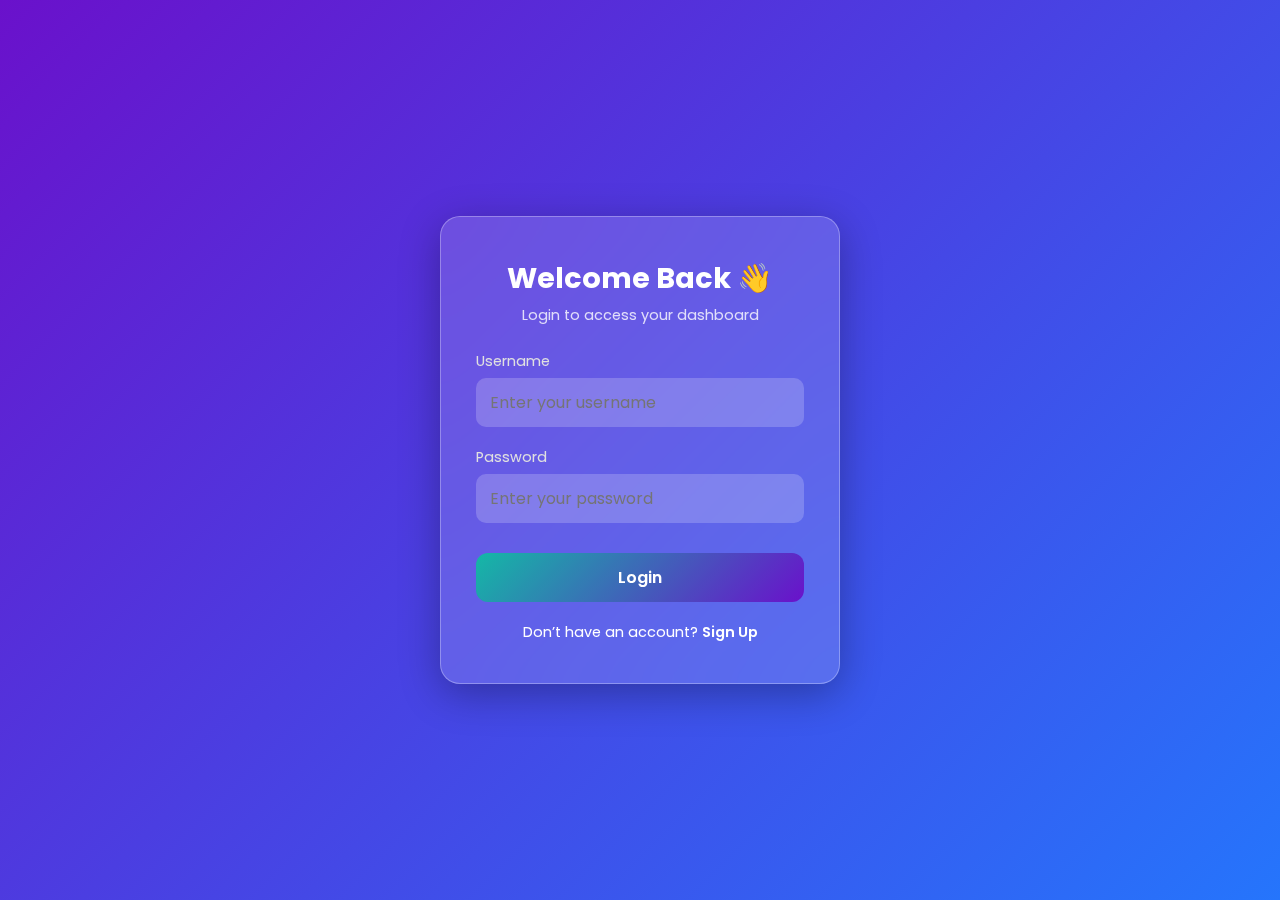
<file: index.html>
<!DOCTYPE html>
<html lang="en">

<head>
  <meta charset="UTF-8">
  <meta name="viewport" content="width=device-width, initial-scale=1.0">
  <title>Dashboard</title>
  <link rel="icon" type="image/png" href="icon.jpg">
  <link rel="stylesheet" href="style.css">
</head>

<body>
  <div class="content">
    <div class="parent">

      <!-- Sidebar -->
      <div class="div1">
        <div class="user">
          <img src="user.png" alt="">
          <div class="name" id="displayName">Username</div>
        </div>

        <nav class="menu">
          <a href="#" class="active">🏠 Dashboard</a>
          <a href="#">📅 Calendar</a>
          <a href="#">🌟 Important</a>
          <a href="#">⚙️ Settings</a>
          <a href="#" id="logoutBtn">🚪 Logout</a>
        </nav>
      </div>

      <!-- Main task area -->
      <div class="div3">
        <h2 class="section-title">My Tasks</h2>

        <div class="tasks-container" id="tasksContainer">
          <div class="task">
            <div class="checkbox-wrapper">
              <input type="checkbox" id="task1" class="input">
              <label for="task1" class="checkbox" title="Mark as done">
                <svg viewBox="0 0 18 18">
                  <path
                    d="M1,9 L1,3.5 C1,2 2,1 3.5,1 L14.5,1 C16,1 17,2 17,3.5 L17,14.5 C17,16 16,17 14.5,17 L3.5,17 C2,17 1,16 1,14.5 L1,9 Z">
                  </path>
                  <polyline points="1 9 7 14 15 4"></polyline>
                </svg>
              </label>
              <label for="task1" class="label">Finish DSA assignment</label>
            </div>

            <!-- Task action buttons -->
            <div class="task-actions">
              <button class="star-btn" title="Mark as important">☆</button>
              <button class="delete-btn" title="Delete task">🗑</button>
            </div>
          </div>

        </div>

        <div class="button" id="addTaskBtn">
          <button id="addTaskBtn" title="Add a new task">Add Task</button>
        </div>
      </div>

      <!-- Bottom Email Section -->
      <div class="div2">
        <div class="email">
          <img src="user.png" alt="">
          <div class="emailname">user@gmail.com</div>
        </div>
      </div>

      <!-- Footer -->
      <div class="div4">
        <footer>&copy; 2025 Your Company Name</footer>
      </div>

    </div>
  </div>

  <div id="taskModal" class="modal-overlay">
    <div class="modal-content">
      <button class="modal-close-btn">&times;</button>
      <h3 id="modalTaskName"></h3>
      <p id="modalTaskDescription"></p>
    </div>
  </div>


  <script src="script.js"></script>
</body>

</html>
</file>
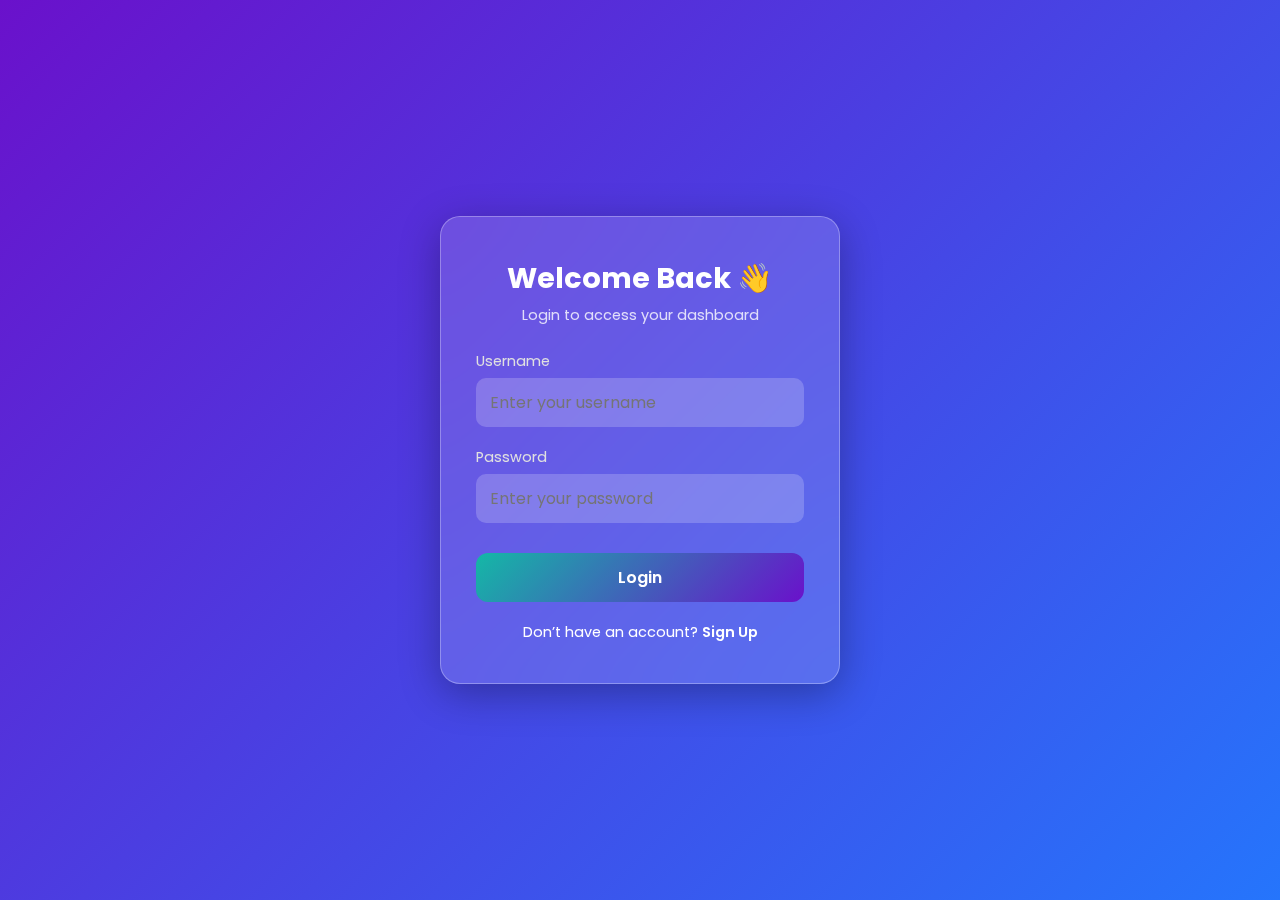
<file: addtask.html>
<!DOCTYPE html>
<html lang="en">

<head>
  <meta charset="UTF-8">
  <meta name="viewport" content="width=device-width, initial-scale=1.0">
  <title>Add Task</title>
  <link rel="icon" type="image/png" href="icon.jpg">
  <link rel="stylesheet" href="task-style.css">
  <link rel="icon" type="image/png" href="icon.jpg">
</head>

<body>
  <div class="form-container">
    <h2 class="form-title">Add a New Task</h2>
    <form action="index.html" id="addTaskForm">
      <div class="form-group">
        <label for="taskName">Task Name</label>
        <input type="text" id="taskName" name="taskName" placeholder="e.g., Finish project report" required>
      </div>
      <div class="form-group">
        <label for="taskDescription">Description (Optional)</label>
        <textarea id="taskDescription" name="taskDescription" rows="4"
          placeholder="Add more details about the task..."></textarea>
      </div>
      <div class="form-group">
        <label for="dueDate">Due Date</label>
        <input type="date" id="dueDate" name="dueDate">
      </div>
      <div class="form-actions">
        <button type="submit" class="save-btn">Save Task</button>
        <a href="index.html" class="cancel-btn">Cancel</a>
      </div>
    </form>
  </div>

  <script src="script.js"></script>
</body>

</html>
</file>
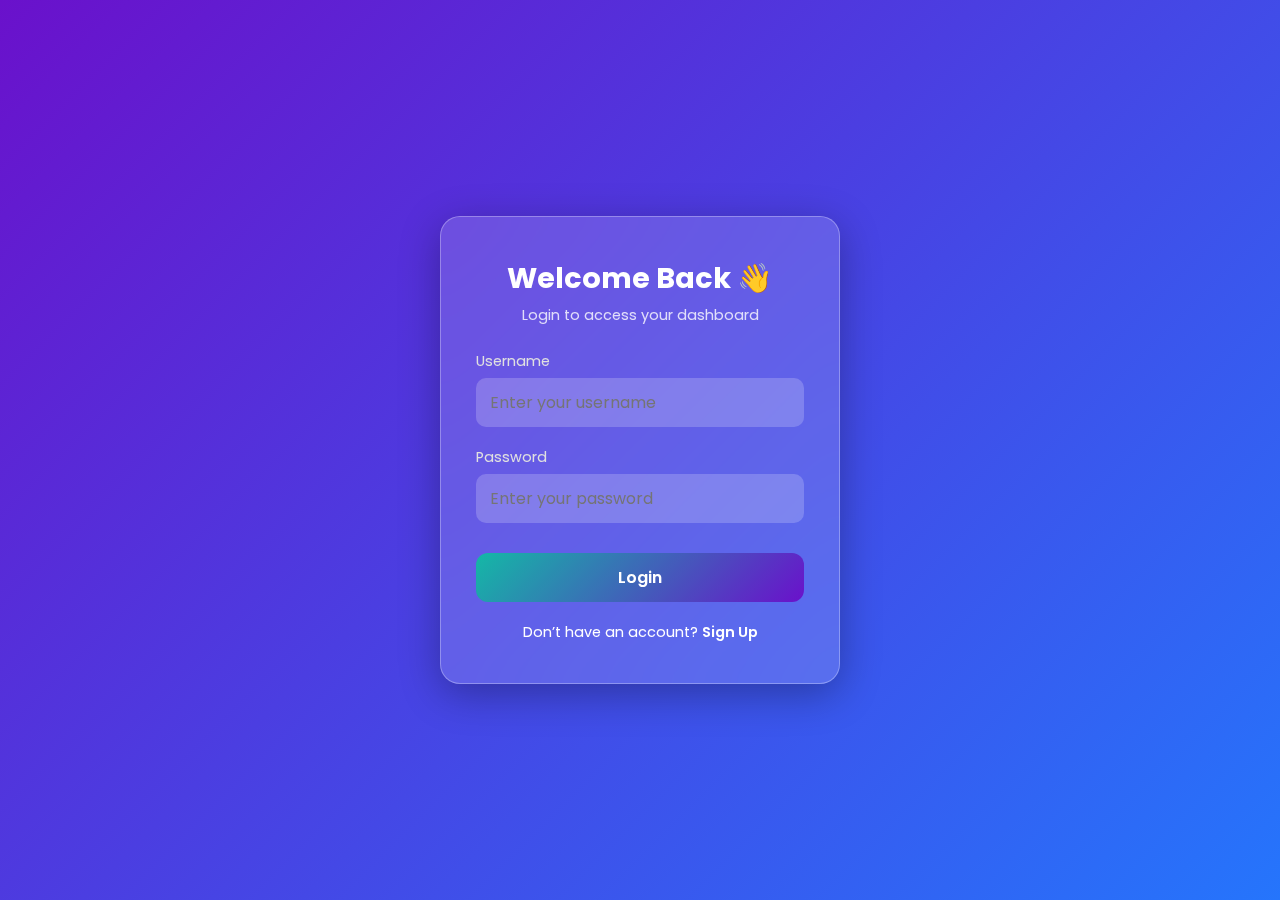
<file: login.html>
<!DOCTYPE html>
<html lang="en">

<head>
  <meta charset="UTF-8">
  <meta name="viewport" content="width=device-width, initial-scale=1.0">
  <title>Login</title>
  <link rel="stylesheet" href="auth.css">
  <link rel="icon" type="image/png" href="icon.jpg">
</head>

<body>
  <div class="auth-container">
    <div class="form-box">
      <h2>Welcome Back 👋</h2>
      <p class="subtitle">Login to access your dashboard</p>

      <form action="index.html" id="loginForm">
        <div class="input-group">
          <label for="username">Username</label>
          <input type="text" id="username" placeholder="Enter your username" required>
        </div>

        <div class="input-group">
          <label for="password">Password</label>
          <input type="password" id="password" placeholder="Enter your password" required>
        </div>

        <button type="submit" class="auth-btn">Login</button>

        <p class="redirect">Don’t have an account?
          <a href="signup.html">Sign Up</a>
        </p>
      </form>
    </div>
  </div>

  <script src="script.js"></script>
</body>

</html>
</file>
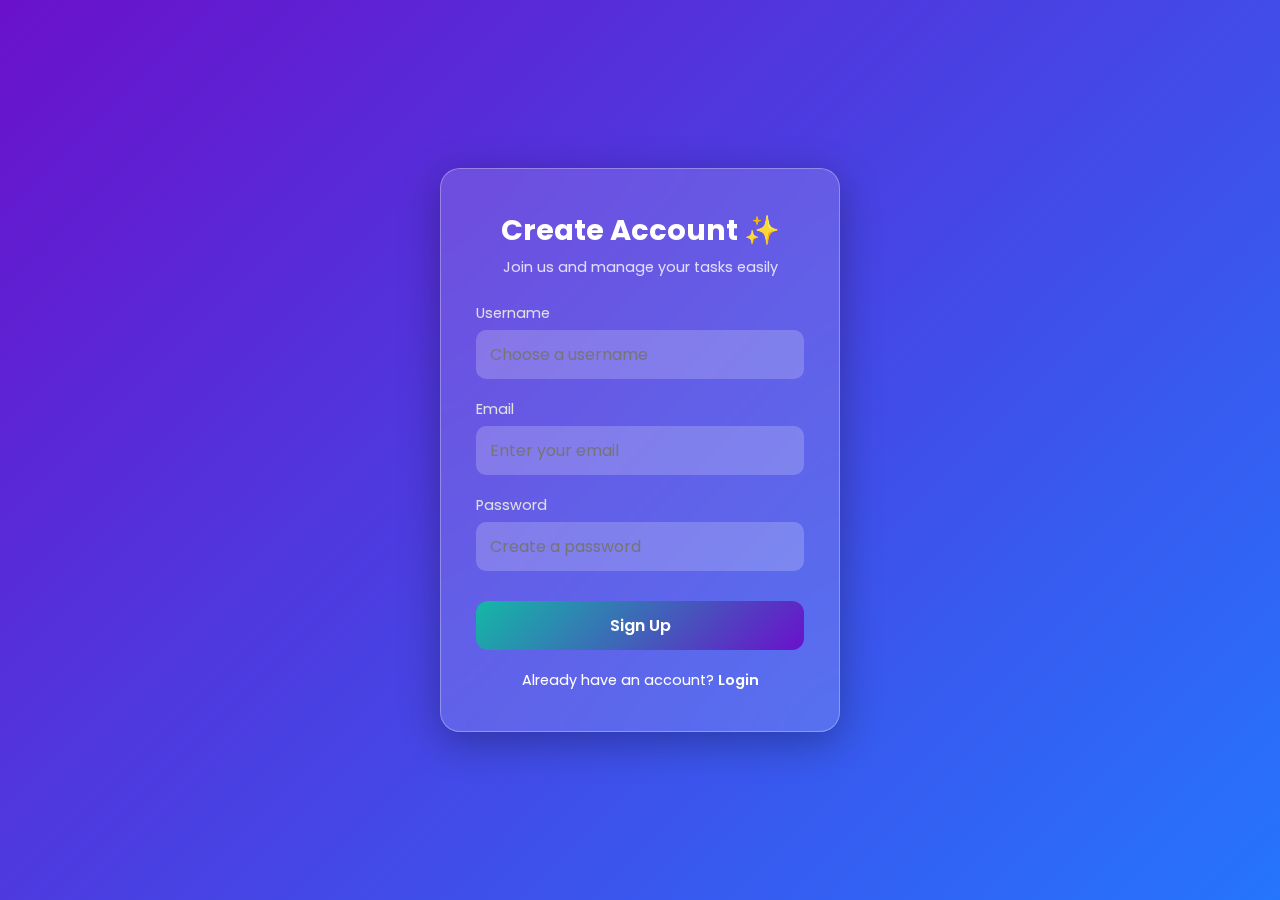
<file: signup.html>
<!DOCTYPE html>
<html lang="en">

<head>
  <meta charset="UTF-8">
  <meta name="viewport" content="width=device-width, initial-scale=1.0">
  <title>Sign Up</title>
  <link rel="stylesheet" href="auth.css">
  <link rel="icon" type="image/png" href="icon.jpg">
</head>

<body>
  <div class="auth-container">
    <div class="form-box">
      <h2>Create Account ✨</h2>
      <p class="subtitle">Join us and manage your tasks easily</p>

      <form action="login.html" id="signupForm">
        <div class="input-group">
          <label for="username">Username</label>
          <input type="text" id="username" placeholder="Choose a username" required>
        </div>

        <div class="input-group">
          <label for="email">Email</label>
          <input type="email" id="email" placeholder="Enter your email" required>
        </div>

        <div class="input-group">
          <label for="password">Password</label>
          <input type="password" id="password" placeholder="Create a password" required>
        </div>

        <button type="submit" class="auth-btn">Sign Up</button>

        <p class="redirect">Already have an account?
          <a href="login.html">Login</a>
        </p>
      </form>
    </div>
  </div>

  <script src="script.js"></script>
</body>

</html>
</file>
<file: style.css>
@import url('https://fonts.googleapis.com/css2?family=Poppins:wght@400;600;700&display=swap');

* {
  margin: 0;
  padding: 0;
  box-sizing: border-box;
  font-family: 'Poppins', sans-serif;
}

body {
  background: linear-gradient(135deg, #6a11cb, #2575fc);
  background-attachment: fixed;
  display: flex;
  justify-content: center;
  align-items: center;
  height: 100vh;
}

.content {
  width: 720px;
  height: 620px;
  background: rgba(255, 255, 255, 0.12);
  border-radius: 25px;
  backdrop-filter: blur(20px);
  border: 1px solid rgba(255, 255, 255, 0.2);
  box-shadow: 0 10px 40px rgba(0, 0, 0, 0.3);
  transition: transform 0.4s ease, box-shadow 0.4s ease;
}

.content:hover {
  transform: scale(1.02);
  box-shadow: 0 12px 50px rgba(0, 0, 0, 0.4);
}

.parent {
  display: grid;
  grid-template-columns: 2fr 4fr;
  grid-template-rows: 5fr 1fr;
  height: 100%;
  padding: 15px;
  gap: 12px;
}

.parent>div {
  border-radius: 18px;
  padding: 15px;
  transition: all 0.3s ease;
}

/* Sidebar */
.div1 {
  background: rgba(255, 255, 255, 0.15);
  border: 1px solid rgba(255, 255, 255, 0.25);
  display: flex;
  flex-direction: column;
  justify-content: space-between;
}

.user {
  display: flex;
  align-items: center;
  gap: 12px;
}

.user img {
  width: 55px;
  height: 55px;
  border-radius: 50%;
  border: 2px solid #fff;
}

.name {
  color: #fff;
  font-weight: 600;
  font-size: 1.1em;
}

.menu {
  display: flex;
  flex-direction: column;
  gap: 10px;
  margin-top: 25px;
}

.menu a {
  color: #e3e3e3;
  text-decoration: none;
  font-weight: 500;
  padding: 10px 15px;
  border-radius: 12px;
  transition: all 0.3s ease;
}

.menu a:hover,
.menu a.active {
  background: rgba(255, 255, 255, 0.25);
  color: #fff;
  transform: translateX(6px);
}

/* Task Section */
.div3 {
  background: rgba(255, 255, 255, 0.18);
  border: 1px solid rgba(255, 255, 255, 0.25);
  color: #fff;
  display: flex;
  flex-direction: column;
  justify-content: space-between;
}

.section-title {
  font-size: 1.4em;
  font-weight: 700;
  text-align: center;
  margin-bottom: 10px;
}

.tasks-container {
  flex: 1;
  overflow-y: auto;
  padding-right: 8px;
}

.tasks-container::-webkit-scrollbar {
  width: 6px;
}

.tasks-container::-webkit-scrollbar-thumb {
  background: rgba(255, 255, 255, 0.3);
  border-radius: 3px;
}



.checkbox-wrapper {
  display: inline-flex;
  align-items: center;
  gap: 10px;
}

.checkbox-wrapper .input {
  display: none;
  visibility: hidden;
}

.checkbox-wrapper .checkbox {
  display: inline-block;
  cursor: pointer;
  position: relative;
  width: 24px;
  height: 24px;
  -webkit-tap-highlight-color: transparent;
  transform: translate3d(0, 0, 0);
}

.checkbox-wrapper .checkbox:before {
  content: "";
  position: absolute;
  top: -20px;
  left: -20px;
  width: 64px;
  height: 64px;
  border-radius: 50%;
  background: rgba(34, 50, 84, 0.03);
  opacity: 0;
  transition: opacity 0.2s ease;
}

.checkbox-wrapper .checkbox svg {
  width: 24px;
  height: 24px;
  position: relative;
  z-index: 1;
  fill: none;
  stroke-linecap: round;
  stroke-linejoin: round;
  stroke: #888;
  stroke-width: 1.5;
  transition: all 0.2s ease;
}

.checkbox-wrapper .checkbox svg path {
  stroke-dasharray: 60;
  stroke-dashoffset: 0;
}

.checkbox-wrapper .checkbox svg polyline {
  stroke-dasharray: 22;
  stroke-dashoffset: 66;
}

.checkbox-wrapper .checkbox:hover:before {
  opacity: 1;
}

.checkbox-wrapper .checkbox:hover svg {
  stroke: #066d61;
}

.checkbox-wrapper .input:checked+.checkbox svg {
  stroke: #04700f;
}

.checkbox-wrapper .input:checked+.checkbox svg path {
  stroke-dashoffset: 60;
  transition: all 0.3s linear;
}

.checkbox-wrapper .input:checked+.checkbox svg polyline {
  stroke-dashoffset: 42;
  transition: all 0.2s linear;
  transition-delay: 0.15s;
}

.task {
  background: rgba(255, 255, 255, 0.15);
  border-radius: 12px;
  padding: 10px 15px;
  margin-bottom: 10px;
  transition: all 0.3s ease;
  display: flex;
  align-items: center;
  justify-content: space-between;
}

.task:hover .task-actions {
  opacity: 1;
}

.task-actions button {
  background: transparent;
  border: none;
  color: #e0e0e0;
  cursor: pointer;
  font-size: 1.2em;
  transition: color 0.3s ease;
}

.task-actions button:hover {
  color: #fff;
}

.task-actions {
  display: flex;
  gap: 8px;
  opacity: 0;
  transition: opacity 0.3s ease;
}

.task:hover {
  background: rgba(255, 255, 255, 0.25);
  transform: scale(1.02);
}

/* Button */
.button {
  display: flex;
  justify-content: center;
  margin-top: 15px;
}

button {
  padding: 12px 30px;
  font-size: 1em;
  font-weight: 600;
  color: #fff;
  background: linear-gradient(135deg, #14b8a6, #6a11cb);
  border: none;
  border-radius: 12px;
  cursor: pointer;
  transition: all 0.3s ease;
  box-shadow: 0 4px 12px rgba(0, 0, 0, 0.3);
}

button:hover {
  background: linear-gradient(135deg, #6a11cb, #14b8a6);
  transform: translateY(-3px);
}

/* Email & Footer */
.div2,
.div4 {
  background: rgba(255, 255, 255, 0.15);
  border: 1px solid rgba(255, 255, 255, 0.2);
  color: #fff;
  display: flex;
  align-items: center;
  justify-content: center;
}

.email {
  display: flex;
  align-items: center;
  gap: 10px;
}

.email img {
  width: 40px;
  height: 40px;
  border-radius: 50%;
}

.emailname {
  font-size: 0.9em;
  font-weight: 500;
}

footer {
  font-size: 0.85em;
  opacity: 0.8;
}

/* --- Modal Styles (Add to the end of style.css) --- */
.modal-overlay {
  position: fixed;
  top: 0;
  left: 0;
  width: 100%;
  height: 100%;
  background: rgba(0, 0, 0, 0.6);
  display: none;
  /* Hidden by default */
  justify-content: center;
  align-items: center;
  z-index: 1000;
  backdrop-filter: blur(5px);
}

.modal-content {
  background: rgba(43, 44, 76, 0.85);
  padding: 30px;
  border-radius: 20px;
  border: 1px solid rgba(255, 255, 255, 0.2);
  width: 90%;
  max-width: 500px;
  color: #fff;
  position: relative;
  box-shadow: 0 10px 40px rgba(0, 0, 0, 0.5);
  animation: slideIn 0.4s ease-out;
}

@keyframes slideIn {
  from {
    transform: translateY(-50px);
    opacity: 0;
  }

  to {
    transform: translateY(0);
    opacity: 1;
  }
}

.modal-close-btn {
  position: absolute;
  top: 15px;
  right: 20px;
  background: none;
  border: none;
  color: #fff;
  font-size: 2em;
  cursor: pointer;
  padding: 0;
  line-height: 1;
}

.modal-content h3 {
  font-size: 1.6em;
  margin-top: 0;
  margin-bottom: 15px;
  border-bottom: 1px solid rgba(255, 255, 255, 0.3);
  padding-bottom: 10px;
}

.modal-content p {
  font-size: 1em;
  line-height: 1.6;
  opacity: 0.9;
  white-space: pre-wrap;
  /* Preserves line breaks from the textarea */
}

/* Add a pointer cursor to tasks to show they are clickable */
.task-info {
  cursor: pointer;
  flex-grow: 1;
}
</file>
<file: task-style.css>
@import url('https://fonts.googleapis.com/css2?family=Poppins:wght@400;600;700&display=swap');

/* --- General Body & Background --- */
body {
  margin: 0;
  padding: 20px;
  box-sizing: border-box;
  font-family: 'Poppins', sans-serif;
  background: linear-gradient(135deg, #6a11cb, #2575fc);
  background-attachment: fixed;
  display: flex;
  justify-content: center;
  align-items: center;
  height: 100vh;
}

/* --- Centered Form Container (Glass Effect) --- */
.form-container {
  width: 100%;
  max-width: 480px;
  /* Ideal width for a form */
  padding: 40px;
  background: rgba(255, 255, 255, 0.12);
  border-radius: 25px;
  backdrop-filter: blur(20px);
  border: 1px solid rgba(255, 255, 255, 0.2);
  box-shadow: 0 10px 40px rgba(0, 0, 0, 0.3);
  color: #fff;
  transition: transform 0.4s ease, box-shadow 0.4s ease;
}

.form-container:hover {
  transform: scale(1.02);
  box-shadow: 0 12px 50px rgba(0, 0, 0, 0.4);
}

/* --- Form Elements --- */
.form-title {
  font-size: 1.8em;
  font-weight: 700;
  text-align: center;
  margin-bottom: 30px;
}

.form-group {
  margin-bottom: 25px;
}

.form-group label {
  display: block;
  margin-bottom: 8px;
  font-weight: 600;
  font-size: 0.9em;
}

.form-group input[type="text"],
.form-group input[type="date"],
.form-group textarea {
  width: 100%;
  padding: 14px;
  border-radius: 12px;
  border: 1px solid rgba(255, 255, 255, 0.3);
  background: rgba(255, 255, 255, 0.15);
  color: #fff;
  font-size: 1em;
  font-family: 'Poppins', sans-serif;
  transition: all 0.3s ease;
}

.form-group input::placeholder,
.form-group textarea::placeholder {
  color: rgba(255, 255, 255, 0.6);
}

.form-group input:focus,
.form-group textarea:focus {
  outline: none;
  border-color: rgba(255, 255, 255, 0.8);
  background: rgba(255, 255, 255, 0.25);
}

input[type="date"]::-webkit-calendar-picker-indicator {
  filter: invert(1);
  cursor: pointer;
}

/* --- Form Buttons --- */
.form-actions {
  display: flex;
  justify-content: flex-end;
  gap: 15px;
  margin-top: 30px;
}

.save-btn,
.cancel-btn {
  padding: 12px 30px;
  font-size: 1em;
  font-weight: 600;
  border-radius: 12px;
  cursor: pointer;
  transition: all 0.3s ease;
  text-decoration: none;
  display: inline-block;
  text-align: center;
}

.save-btn {
  color: #fff;
  background: linear-gradient(135deg, #14b8a6, #6a11cb);
  border: none;
  box-shadow: 0 4px 12px rgba(0, 0, 0, 0.3);
}

.save-btn:hover {
  background: linear-gradient(135deg, #6a11cb, #14b8a6);
  transform: translateY(-3px);
}

.cancel-btn {
  color: #fff;
  background: rgba(255, 255, 255, 0.2);
}

.cancel-btn:hover {
  background: rgba(255, 255, 255, 0.3);
}
</file>
<file: auth.css>
@import url('https://fonts.googleapis.com/css2?family=Poppins:wght@400;600;700&display=swap');

* {
  margin: 0;
  padding: 0;
  box-sizing: border-box;
  font-family: 'Poppins', sans-serif;
}

body {
  height: 100vh;
  display: flex;
  justify-content: center;
  align-items: center;
  background: linear-gradient(135deg, #6a11cb, #2575fc);
  background-attachment: fixed;
}

.auth-container {
  width: 400px;
  background: rgba(255, 255, 255, 0.15);
  border: 1px solid rgba(255, 255, 255, 0.3);
  border-radius: 20px;
  backdrop-filter: blur(20px);
  box-shadow: 0 10px 40px rgba(0, 0, 0, 0.3);
  padding: 40px 35px;
  color: #fff;
  text-align: center;
  animation: fadeIn 0.8s ease-in;
}

@keyframes fadeIn {
  from {
    opacity: 0;
    transform: scale(0.95);
  }

  to {
    opacity: 1;
    transform: scale(1);
  }
}

h2 {
  font-size: 1.8em;
  margin-bottom: 5px;
}

.subtitle {
  font-size: 0.9em;
  opacity: 0.8;
  margin-bottom: 25px;
}

.input-group {
  text-align: left;
  margin-bottom: 20px;
}

.input-group label {
  display: block;
  font-size: 0.9em;
  margin-bottom: 6px;
  color: #e0e0e0;
}

.input-group input {
  width: 100%;
  padding: 12px 14px;
  border: none;
  border-radius: 10px;
  outline: none;
  background: rgba(255, 255, 255, 0.2);
  color: #fff;
  font-size: 1em;
  transition: background 0.3s ease, box-shadow 0.3s ease;
}

.input-group input:focus {
  background: rgba(255, 255, 255, 0.3);
  box-shadow: 0 0 10px rgba(255, 255, 255, 0.4);
}

.auth-btn {
  width: 100%;
  padding: 12px;
  border: none;
  border-radius: 12px;
  background: linear-gradient(135deg, #14b8a6, #6a11cb);
  color: #fff;
  font-size: 1em;
  font-weight: 600;
  cursor: pointer;
  transition: all 0.3s ease;
  margin-top: 10px;
}

.auth-btn:hover {
  transform: translateY(-3px);
  background: linear-gradient(135deg, #6a11cb, #14b8a6);
}

.redirect {
  font-size: 0.9em;
  margin-top: 20px;
}

.redirect a {
  color: #fff;
  font-weight: 600;
  text-decoration: none;
  border-bottom: 1px solid transparent;
  transition: all 0.3s ease;
}

.redirect a:hover {
  border-color: #fff;
}

/* Responsive */
@media (max-width: 450px) {
  .auth-container {
    width: 85%;
    padding: 30px 25px;
  }
}
</file>
